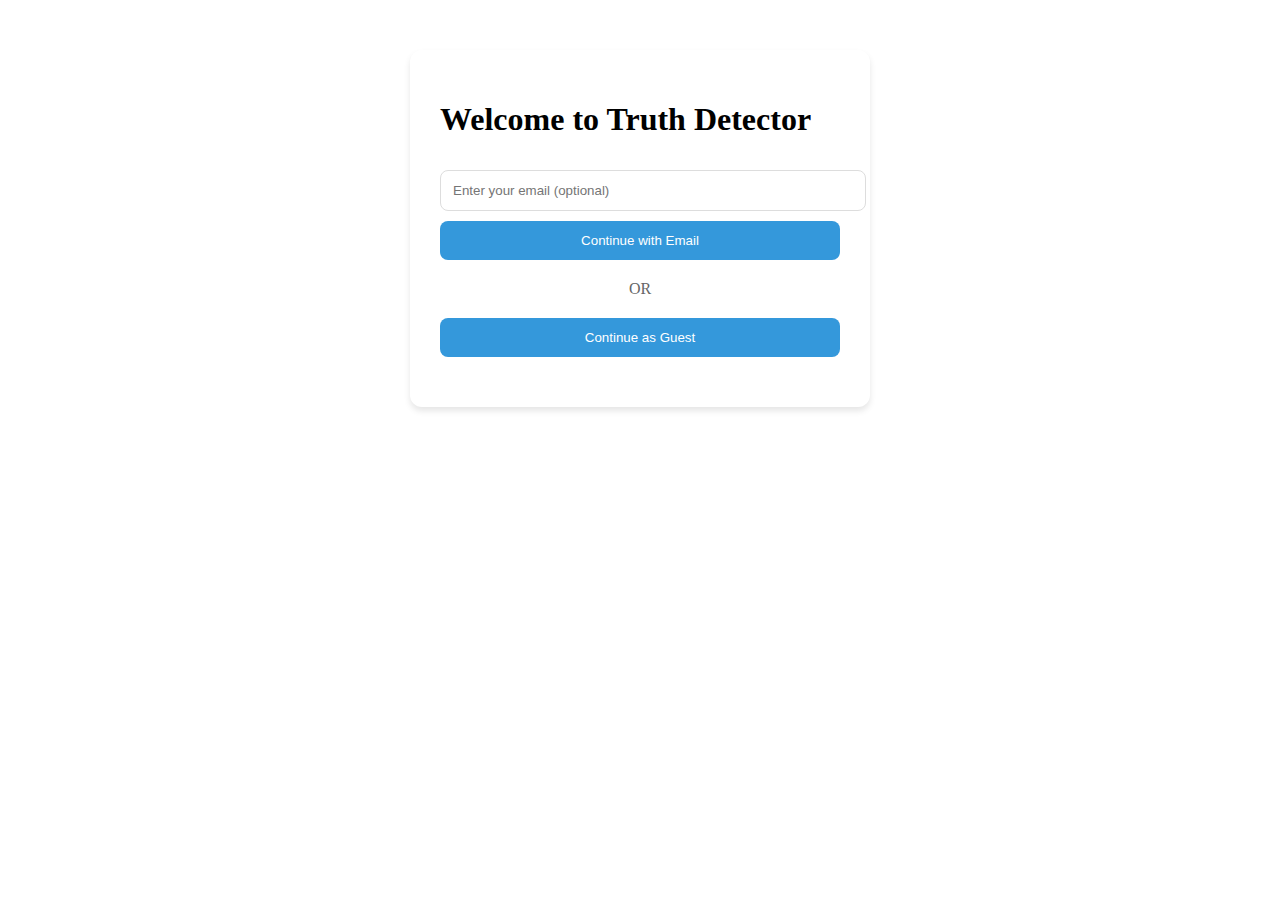
<file: templates/login.html>
<!DOCTYPE html>
<html>
<head>
    <title>Truth Detector - Login</title>
    <link rel="stylesheet" href="/static/css/style.css">
</head>
<body>
    <div class="login-container">
        <h1>Welcome to Truth Detector</h1>
        <form id="emailForm" action="/login/email" method="POST">
            <input type="email" name="email" placeholder="Enter your email (optional)" required>
            <button type="submit">Continue with Email</button>
        </form>
        
        <div class="separator">OR</div>
        
        <form id="guestForm" action="/login/guest" method="POST">
            <button type="submit">Continue as Guest</button>
        </form>
    </div>
</body>
</html>
</file>
<file: static/css/style.css>
.login-container {
    max-width: 400px;
    margin: 50px auto;
    padding: 30px;
    background: white;
    border-radius: 12px;
    box-shadow: 0 4px 6px rgba(0,0,0,0.1);
}

.login-container form {
    margin: 20px 0;
}

.login-container input {
    width: 100%;
    padding: 12px;
    margin: 10px 0;
    border: 1px solid #ddd;
    border-radius: 8px;
}

.login-container button {
    width: 100%;
    padding: 12px;
    background: #3498db;
    color: white;
    border: none;
    border-radius: 8px;
    cursor: pointer;
    transition: background 0.3s;
}

.login-container button:hover {
    background: #2980b9;
}

.separator {
    text-align: center;
    margin: 20px 0;
    color: #666;
}
</file>
